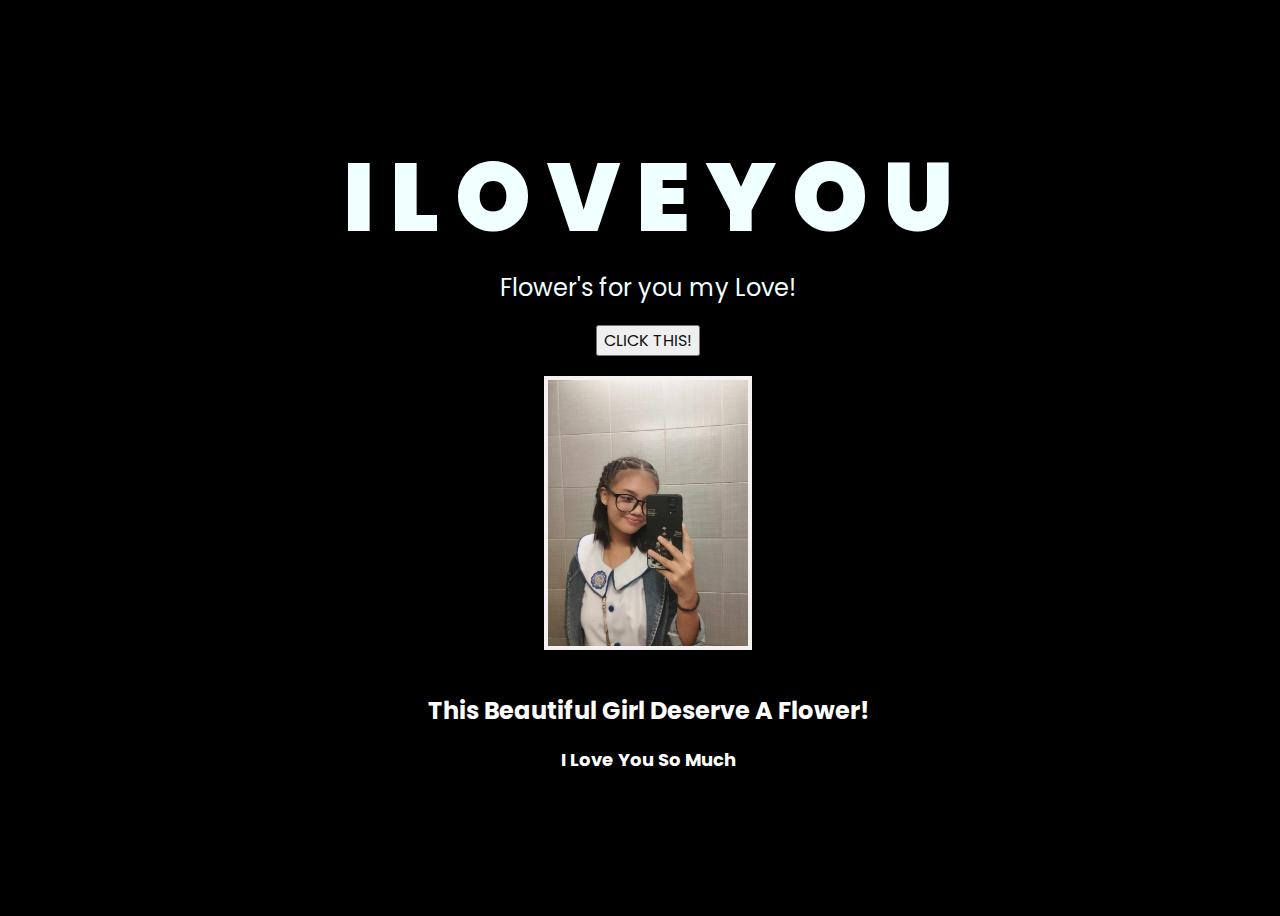
<file: index.html>
<!DOCTYPE html>
<html lang="en">
<head>
    <meta charset="UTF-8">
    <meta http-equiv="X-UA-Compatible" content="IE=edge">
    <meta name="viewport" content="width=device-width, initial-scale=1.0">
    <link rel="stylesheet" href="css/style.css">
    <link rel="icon" href="img/flowers.png" type="image/x-icon">
    <title>Flowers</title>
</head>
<body>
    <div class="greetings">
    <!-- silahkan menambah kata sesuai keinginan dengan <span>text...</span -->
        <span>I</span>
        <span>L</span>
        <span>O</span>
        <span>V</span>
        <span>E</span>
        <span>Y</span>
        <span>O</span>
        <span>U</span>
    </div>
    <div class="description">
        <span>Flower's for you my Love!</span>
    </div>
    <div class="button">
        <button>
            <a href="flower.html">CLICK THIS!</a>
        </button> 
    </div>
    <div class="flower-image">
        <img src="img/her.jpg" alt="Beautiful Flowers">
    </div>
    <div class="text">
        <h1>This Beautiful Girl Deserve A Flower!</h1>
        <p>I Love You So Much</p>
    </div>
</body>
</html>
</file>
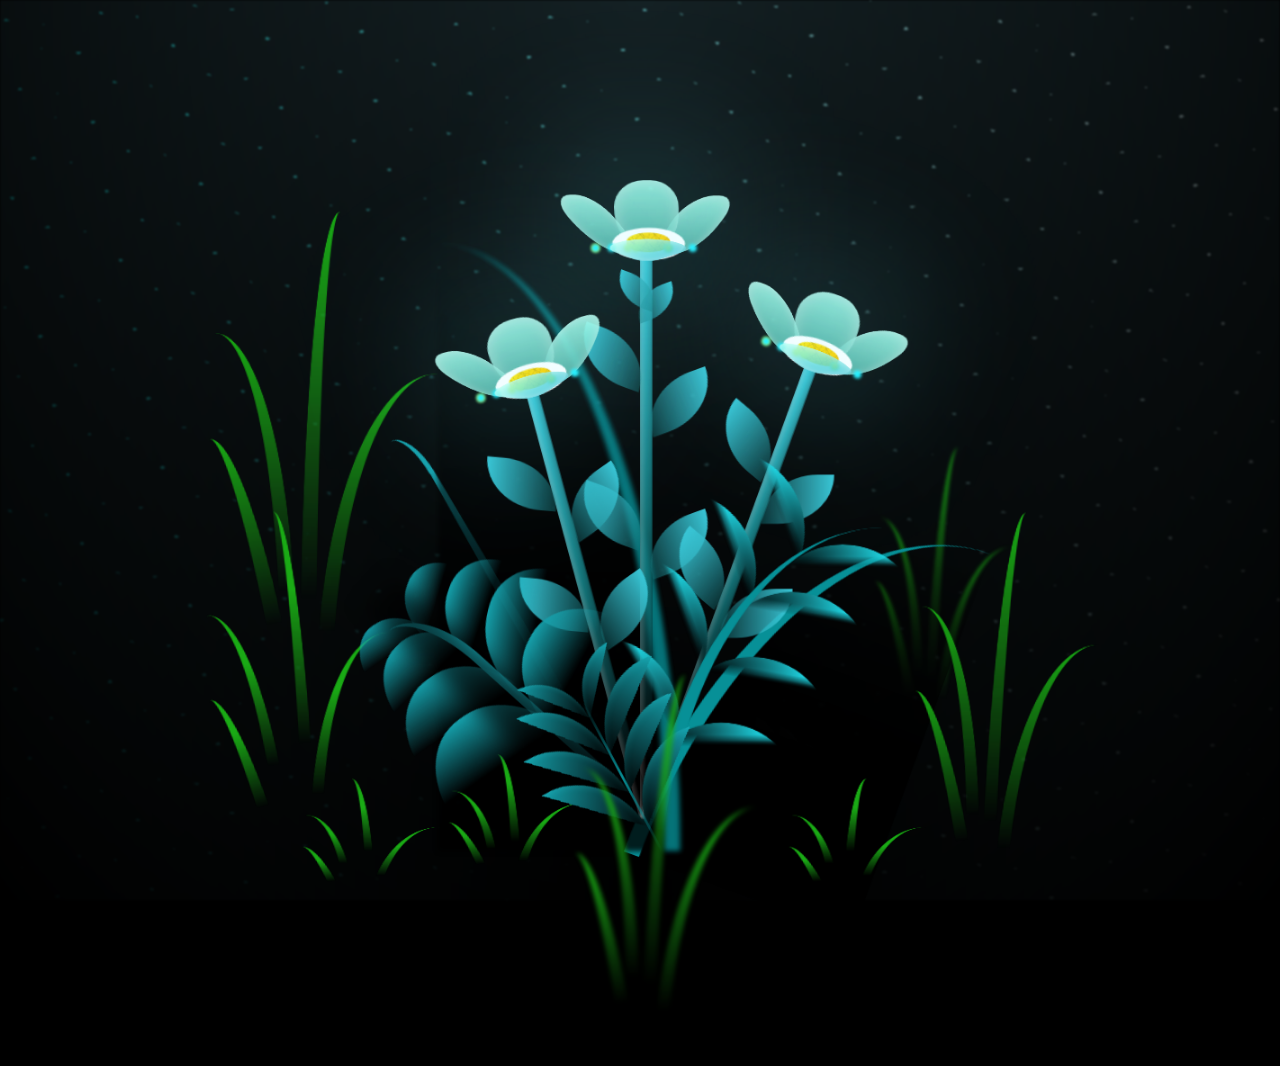
<file: flower.html>
<!DOCTYPE html>
<html lang="en">
<head>
    <meta charset="UTF-8">
    <meta http-equiv="X-UA-Compatible" content="IE=edge">
    <meta name="viewport" content="width=device-width, initial-scale=1.0">
    <link rel="stylesheet" href="css/main.css">
    <link rel="icon" href="img/flowers.png" type="image/x-icon">
    <title>flowers</title>
</head>
<body class="container">

    <div class="night"></div>
    <div class="flowers">
      <div class="flower flower--1">
        <div class="flower__leafs flower__leafs--1">
          <div class="flower__leaf flower__leaf--1"></div>
          <div class="flower__leaf flower__leaf--2"></div>
          <div class="flower__leaf flower__leaf--3"></div>
          <div class="flower__leaf flower__leaf--4"></div>
          <div class="flower__white-circle"></div>
  
          <div class="flower__light flower__light--1"></div>
          <div class="flower__light flower__light--2"></div>
          <div class="flower__light flower__light--3"></div>
          <div class="flower__light flower__light--4"></div>
          <div class="flower__light flower__light--5"></div>
          <div class="flower__light flower__light--6"></div>
          <div class="flower__light flower__light--7"></div>
          <div class="flower__light flower__light--8"></div>
  
        </div>
        <div class="flower__line">
          <div class="flower__line__leaf flower__line__leaf--1"></div>
          <div class="flower__line__leaf flower__line__leaf--2"></div>
          <div class="flower__line__leaf flower__line__leaf--3"></div>
          <div class="flower__line__leaf flower__line__leaf--4"></div>
          <div class="flower__line__leaf flower__line__leaf--5"></div>
          <div class="flower__line__leaf flower__line__leaf--6"></div>
        </div>
      </div>
  
      <div class="flower flower--2">
        <div class="flower__leafs flower__leafs--2">
          <div class="flower__leaf flower__leaf--1"></div>
          <div class="flower__leaf flower__leaf--2"></div>
          <div class="flower__leaf flower__leaf--3"></div>
          <div class="flower__leaf flower__leaf--4"></div>
          <div class="flower__white-circle"></div>
  
          <div class="flower__light flower__light--1"></div>
          <div class="flower__light flower__light--2"></div>
          <div class="flower__light flower__light--3"></div>
          <div class="flower__light flower__light--4"></div>
          <div class="flower__light flower__light--5"></div>
          <div class="flower__light flower__light--6"></div>
          <div class="flower__light flower__light--7"></div>
          <div class="flower__light flower__light--8"></div>
  
        </div>
        <div class="flower__line">
          <div class="flower__line__leaf flower__line__leaf--1"></div>
          <div class="flower__line__leaf flower__line__leaf--2"></div>
          <div class="flower__line__leaf flower__line__leaf--3"></div>
          <div class="flower__line__leaf flower__line__leaf--4"></div>
        </div>
      </div>
  
      <div class="flower flower--3">
        <div class="flower__leafs flower__leafs--3">
          <div class="flower__leaf flower__leaf--1"></div>
          <div class="flower__leaf flower__leaf--2"></div>
          <div class="flower__leaf flower__leaf--3"></div>
          <div class="flower__leaf flower__leaf--4"></div>
          <div class="flower__white-circle"></div>
  
          <div class="flower__light flower__light--1"></div>
          <div class="flower__light flower__light--2"></div>
          <div class="flower__light flower__light--3"></div>
          <div class="flower__light flower__light--4"></div>
          <div class="flower__light flower__light--5"></div>
          <div class="flower__light flower__light--6"></div>
          <div class="flower__light flower__light--7"></div>
          <div class="flower__light flower__light--8"></div>
  
        </div>
        <div class="flower__line">
          <div class="flower__line__leaf flower__line__leaf--1"></div>
          <div class="flower__line__leaf flower__line__leaf--2"></div>
          <div class="flower__line__leaf flower__line__leaf--3"></div>
          <div class="flower__line__leaf flower__line__leaf--4"></div>
        </div>
      </div>
  
      <div class="grow-ans" style="--d:1.2s">
        <div class="flower__g-long">
          <div class="flower__g-long__top"></div>
          <div class="flower__g-long__bottom"></div>
        </div>
      </div>
  
      <div class="growing-grass">
        <div class="flower__grass flower__grass--1">
          <div class="flower__grass--top"></div>
          <div class="flower__grass--bottom"></div>
          <div class="flower__grass__leaf flower__grass__leaf--1"></div>
          <div class="flower__grass__leaf flower__grass__leaf--2"></div>
          <div class="flower__grass__leaf flower__grass__leaf--3"></div>
          <div class="flower__grass__leaf flower__grass__leaf--4"></div>
          <div class="flower__grass__leaf flower__grass__leaf--5"></div>
          <div class="flower__grass__leaf flower__grass__leaf--6"></div>
          <div class="flower__grass__leaf flower__grass__leaf--7"></div>
          <div class="flower__grass__leaf flower__grass__leaf--8"></div>
          <div class="flower__grass__overlay"></div>
        </div>
      </div>
  
      <div class="growing-grass">
        <div class="flower__grass flower__grass--2">
          <div class="flower__grass--top"></div>
          <div class="flower__grass--bottom"></div>
          <div class="flower__grass__leaf flower__grass__leaf--1"></div>
          <div class="flower__grass__leaf flower__grass__leaf--2"></div>
          <div class="flower__grass__leaf flower__grass__leaf--3"></div>
          <div class="flower__grass__leaf flower__grass__leaf--4"></div>
          <div class="flower__grass__leaf flower__grass__leaf--5"></div>
          <div class="flower__grass__leaf flower__grass__leaf--6"></div>
          <div class="flower__grass__leaf flower__grass__leaf--7"></div>
          <div class="flower__grass__leaf flower__grass__leaf--8"></div>
          <div class="flower__grass__overlay"></div>
        </div>
      </div>
  
      <div class="grow-ans" style="--d:2.4s">
        <div class="flower__g-right flower__g-right--1">
          <div class="leaf"></div>
        </div>
      </div>
  
      <div class="grow-ans" style="--d:2.8s">
        <div class="flower__g-right flower__g-right--2">
          <div class="leaf"></div>
        </div>
      </div>
  
      <div class="grow-ans" style="--d:2.8s">
        <div class="flower__g-front">
          <div class="flower__g-front__leaf-wrapper flower__g-front__leaf-wrapper--1">
            <div class="flower__g-front__leaf"></div>
          </div>
          <div class="flower__g-front__leaf-wrapper flower__g-front__leaf-wrapper--2">
            <div class="flower__g-front__leaf"></div>
          </div>
          <div class="flower__g-front__leaf-wrapper flower__g-front__leaf-wrapper--3">
            <div class="flower__g-front__leaf"></div>
          </div>
          <div class="flower__g-front__leaf-wrapper flower__g-front__leaf-wrapper--4">
            <div class="flower__g-front__leaf"></div>
          </div>
          <div class="flower__g-front__leaf-wrapper flower__g-front__leaf-wrapper--5">
            <div class="flower__g-front__leaf"></div>
          </div>
          <div class="flower__g-front__leaf-wrapper flower__g-front__leaf-wrapper--6">
            <div class="flower__g-front__leaf"></div>
          </div>
          <div class="flower__g-front__leaf-wrapper flower__g-front__leaf-wrapper--7">
            <div class="flower__g-front__leaf"></div>
          </div>
          <div class="flower__g-front__leaf-wrapper flower__g-front__leaf-wrapper--8">
            <div class="flower__g-front__leaf"></div>
          </div>
          <div class="flower__g-front__line"></div>
        </div>
      </div>
  
      <div class="grow-ans" style="--d:3.2s">
        <div class="flower__g-fr">
          <div class="leaf"></div>
          <div class="flower__g-fr__leaf flower__g-fr__leaf--1"></div>
          <div class="flower__g-fr__leaf flower__g-fr__leaf--2"></div>
          <div class="flower__g-fr__leaf flower__g-fr__leaf--3"></div>
          <div class="flower__g-fr__leaf flower__g-fr__leaf--4"></div>
          <div class="flower__g-fr__leaf flower__g-fr__leaf--5"></div>
          <div class="flower__g-fr__leaf flower__g-fr__leaf--6"></div>
          <div class="flower__g-fr__leaf flower__g-fr__leaf--7"></div>
          <div class="flower__g-fr__leaf flower__g-fr__leaf--8"></div>
        </div>
      </div>
  
      <div class="long-g long-g--0">
        <div class="grow-ans" style="--d:3s">
          <div class="leaf leaf--0"></div>
        </div>
        <div class="grow-ans" style="--d:2.2s">
          <div class="leaf leaf--1"></div>
        </div>
        <div class="grow-ans" style="--d:3.4s">
          <div class="leaf leaf--2"></div>
        </div>
        <div class="grow-ans" style="--d:3.6s">
          <div class="leaf leaf--3"></div>
        </div>
      </div>
  
      <div class="long-g long-g--1">
        <div class="grow-ans" style="--d:3.6s">
          <div class="leaf leaf--0"></div>
        </div>
        <div class="grow-ans" style="--d:3.8s">
          <div class="leaf leaf--1"></div>
        </div>
        <div class="grow-ans" style="--d:4s">
          <div class="leaf leaf--2"></div>
        </div>
        <div class="grow-ans" style="--d:4.2s">
          <div class="leaf leaf--3"></div>
        </div>
      </div>
  
      <div class="long-g long-g--2">
        <div class="grow-ans" style="--d:4s">
          <div class="leaf leaf--0"></div>
        </div>
        <div class="grow-ans" style="--d:4.2s">
          <div class="leaf leaf--1"></div>
        </div>
        <div class="grow-ans" style="--d:4.4s">
          <div class="leaf leaf--2"></div>
        </div>
        <div class="grow-ans" style="--d:4.6s">
          <div class="leaf leaf--3"></div>
        </div>
      </div>
  
      <div class="long-g long-g--3">
        <div class="grow-ans" style="--d:4s">
          <div class="leaf leaf--0"></div>
        </div>
        <div class="grow-ans" style="--d:4.2s">
          <div class="leaf leaf--1"></div>
        </div>
        <div class="grow-ans" style="--d:3s">
          <div class="leaf leaf--2"></div>
        </div>
        <div class="grow-ans" style="--d:3.6s">
          <div class="leaf leaf--3"></div>
        </div>
      </div>
  
      <div class="long-g long-g--4">
        <div class="grow-ans" style="--d:4s">
          <div class="leaf leaf--0"></div>
        </div>
        <div class="grow-ans" style="--d:4.2s">
          <div class="leaf leaf--1"></div>
        </div>
        <div class="grow-ans" style="--d:3s">
          <div class="leaf leaf--2"></div>
        </div>
        <div class="grow-ans" style="--d:3.6s">
          <div class="leaf leaf--3"></div>
        </div>
      </div>
  
      <div class="long-g long-g--5">
        <div class="grow-ans" style="--d:4s">
          <div class="leaf leaf--0"></div>
        </div>
        <div class="grow-ans" style="--d:4.2s">
          <div class="leaf leaf--1"></div>
        </div>
        <div class="grow-ans" style="--d:3s">
          <div class="leaf leaf--2"></div>
        </div>
        <div class="grow-ans" style="--d:3.6s">
          <div class="leaf leaf--3"></div>
        </div>
      </div>
  
      <div class="long-g long-g--6">
        <div class="grow-ans" style="--d:4.2s">
          <div class="leaf leaf--0"></div>
        </div>
        <div class="grow-ans" style="--d:4.4s">
          <div class="leaf leaf--1"></div>
        </div>
        <div class="grow-ans" style="--d:4.6s">
          <div class="leaf leaf--2"></div>
        </div>
        <div class="grow-ans" style="--d:4.8s">
          <div class="leaf leaf--3"></div>
        </div>
      </div>
  
      <div class="long-g long-g--7">
        <div class="grow-ans" style="--d:3s">
          <div class="leaf leaf--0"></div>
        </div>
        <div class="grow-ans" style="--d:3.2s">
          <div class="leaf leaf--1"></div>
        </div>
        <div class="grow-ans" style="--d:3.5s">
          <div class="leaf leaf--2"></div>
        </div>
        <div class="grow-ans" style="--d:3.6s">
          <div class="leaf leaf--3"></div>
        </div>
      </div>
    </div>
    <script src="flower.js"></script>
  </body>
</html>
</file>
<file: css/style.css>
@import url('https://fonts.googleapis.com/css2?family=Poppins:ital,wght@0,500;1,900&display=swap');
*{
    font-family: 'Poppins',cursive;
}
body{
    color: azure;
    width: 100%;
    height: 100vh;
    display: flex;
    flex-direction: column;
    align-items: center;
    justify-content: center;
    background-color: black;
}
.greetings{
    font-size: 6rem;
    font-weight: 900;
}
.greetings > span{
    animation: glow 2.5s ease-in-out infinite;
}
@keyframes glow{
    0%, 100%{
        color: #fff;
        text-shadow: 0 0 12px #39c6d6, 0 0 50px #39c6d6, 0 0 100px #39c6d6;
    }
    10%, 90%{
        color: #111;
        text-shadow: none;
    }
}
.greetings > span:nth-child(2){
    animation-delay: .2s ;
}
.greetings > span:nth-child(3){
    animation-delay: .4s ;
}
.greetings > span:nth-child(4){
    animation-delay: .6s;
}
.greetings > span:nth-child(5){
    animation-delay: .8s;
}
.greetings > span:nth-child(6){
    animation-delay: 1.0s;
}
.greetings > span:nth-child(7){
    animation-delay: 1.2s;
}
.greetings > span:nth-child(8){
    animation-delay: 1.4s;
}


.description{
    font-size: 1.5rem;
    margin-bottom: 20px;
}

.button a{
    text-decoration: none;
    font-size: 1rem;
    color: #111;
}

@media screen and (max-width:574px){
    .greetings{
        display: block;
        font-size: 3rem;
        font-weight: 500;
        text-align: center;
    }
    .description{
        font-size: 1rem;
    }
    
    .button a{
        font-size: .5rem;
    }
}

.flower-image img {
    max-width: 200px; /* Adjust the maximum width as needed */
    height: auto;     /* Maintain the aspect ratio */
    border: 4px solid #f5f1f1; /* Add a black border with a 2px width */
    margin-top: 20px; /* Move the image down by adjusting the margin-top value */
}

/* Add this CSS code to style the text */
.text {
    text-align: center;
    margin-top: 20px;
    font-family: Arial, sans-serif;
    color: #ffffff; /* Text color */
}

.text h1 {
    font-size: 24px; /* Adjust the font size as needed */
}

.text p {
    font-size: 18px; /* Adjust the font size as needed */
    font-weight: bold;
}
</file>
<file: css/main.css>
*,
*::after,
*::before {
  padding: 0;
  margin: 0;
  box-sizing: border-box;
}

:root {
  --dark-color: #000;
}

body {
  display: flex;
  align-items: flex-end;
  justify-content: center;
  min-height: 100vh;
  background-color: var(--dark-color);
  overflow: hidden;
  perspective: 1000px;
}

.night {
  position: fixed;
  left: 50%;
  top: 0;
  transform: translateX(-50%);
  width: 100%;
  height: 100%;
  filter: blur(0.1vmin);
  background-image: radial-gradient(ellipse at top, transparent 0%, var(--dark-color)), radial-gradient(ellipse at bottom, var(--dark-color), rgba(145, 233, 255, 0.2)), repeating-linear-gradient(220deg, rgb(0, 0, 0) 0px, rgb(0, 0, 0) 19px, transparent 19px, transparent 22px), repeating-linear-gradient(189deg, rgb(0, 0, 0) 0px, rgb(0, 0, 0) 19px, transparent 19px, transparent 22px), repeating-linear-gradient(148deg, rgb(0, 0, 0) 0px, rgb(0, 0, 0) 19px, transparent 19px, transparent 22px), linear-gradient(90deg, rgb(0, 255, 250), rgb(240, 240, 240));
}

.flowers {
  position: relative;
  transform: scale(0.9);
}

.flower {
  position: absolute;
  bottom: 10vmin;
  transform-origin: bottom center;
  z-index: 10;
  --fl-speed: 0.8s;
}
.flower--1 {
  -webkit-animation: moving-flower-1 4s linear infinite;
          animation: moving-flower-1 4s linear infinite;
}
.flower--1 .flower__line {
  height: 70vmin;
  -webkit-animation-delay: 0.3s;
          animation-delay: 0.3s;
}
.flower--1 .flower__line__leaf--1 {
  -webkit-animation: blooming-leaf-right var(--fl-speed) 1.6s backwards;
          animation: blooming-leaf-right var(--fl-speed) 1.6s backwards;
}
.flower--1 .flower__line__leaf--2 {
  -webkit-animation: blooming-leaf-right var(--fl-speed) 1.4s backwards;
          animation: blooming-leaf-right var(--fl-speed) 1.4s backwards;
}
.flower--1 .flower__line__leaf--3 {
  -webkit-animation: blooming-leaf-left var(--fl-speed) 1.2s backwards;
          animation: blooming-leaf-left var(--fl-speed) 1.2s backwards;
}
.flower--1 .flower__line__leaf--4 {
  -webkit-animation: blooming-leaf-left var(--fl-speed) 1s backwards;
          animation: blooming-leaf-left var(--fl-speed) 1s backwards;
}
.flower--1 .flower__line__leaf--5 {
  -webkit-animation: blooming-leaf-right var(--fl-speed) 1.8s backwards;
          animation: blooming-leaf-right var(--fl-speed) 1.8s backwards;
}
.flower--1 .flower__line__leaf--6 {
  -webkit-animation: blooming-leaf-left var(--fl-speed) 2s backwards;
          animation: blooming-leaf-left var(--fl-speed) 2s backwards;
}
.flower--2 {
  left: 50%;
  transform: rotate(20deg);
  -webkit-animation: moving-flower-2 4s linear infinite;
          animation: moving-flower-2 4s linear infinite;
}
.flower--2 .flower__line {
  height: 60vmin;
  -webkit-animation-delay: 0.6s;
          animation-delay: 0.6s;
}
.flower--2 .flower__line__leaf--1 {
  -webkit-animation: blooming-leaf-right var(--fl-speed) 1.9s backwards;
          animation: blooming-leaf-right var(--fl-speed) 1.9s backwards;
}
.flower--2 .flower__line__leaf--2 {
  -webkit-animation: blooming-leaf-right var(--fl-speed) 1.7s backwards;
          animation: blooming-leaf-right var(--fl-speed) 1.7s backwards;
}
.flower--2 .flower__line__leaf--3 {
  -webkit-animation: blooming-leaf-left var(--fl-speed) 1.5s backwards;
          animation: blooming-leaf-left var(--fl-speed) 1.5s backwards;
}
.flower--2 .flower__line__leaf--4 {
  -webkit-animation: blooming-leaf-left var(--fl-speed) 1.3s backwards;
          animation: blooming-leaf-left var(--fl-speed) 1.3s backwards;
}
.flower--3 {
  left: 50%;
  transform: rotate(-15deg);
  -webkit-animation: moving-flower-3 4s linear infinite;
          animation: moving-flower-3 4s linear infinite;
}
.flower--3 .flower__line {
  -webkit-animation-delay: 0.9s;
          animation-delay: 0.9s;
}
.flower--3 .flower__line__leaf--1 {
  -webkit-animation: blooming-leaf-right var(--fl-speed) 2.5s backwards;
          animation: blooming-leaf-right var(--fl-speed) 2.5s backwards;
}
.flower--3 .flower__line__leaf--2 {
  -webkit-animation: blooming-leaf-right var(--fl-speed) 2.3s backwards;
          animation: blooming-leaf-right var(--fl-speed) 2.3s backwards;
}
.flower--3 .flower__line__leaf--3 {
  -webkit-animation: blooming-leaf-left var(--fl-speed) 2.1s backwards;
          animation: blooming-leaf-left var(--fl-speed) 2.1s backwards;
}
.flower--3 .flower__line__leaf--4 {
  -webkit-animation: blooming-leaf-left var(--fl-speed) 1.9s backwards;
          animation: blooming-leaf-left var(--fl-speed) 1.9s backwards;
}
.flower__leafs {
  position: relative;
  -webkit-animation: blooming-flower 2s backwards;
          animation: blooming-flower 2s backwards;
}
.flower__leafs--1 {
  -webkit-animation-delay: 1.1s;
          animation-delay: 1.1s;
}
.flower__leafs--2 {
  -webkit-animation-delay: 1.4s;
          animation-delay: 1.4s;
}
.flower__leafs--3 {
  -webkit-animation-delay: 1.7s;
          animation-delay: 1.7s;
}
.flower__leafs::after {
  content: "";
  position: absolute;
  left: 0;
  top: 0;
  transform: translate(-50%, -100%);
  width: 8vmin;
  height: 8vmin;
  background-color: #6bf0ff;
  filter: blur(10vmin);
}
.flower__leaf {
  position: absolute;
  bottom: 0;
  left: 50%;
  width: 8vmin;
  height: 11vmin;
  border-radius: 51% 49% 47% 53%/44% 45% 55% 69%;
  background-color: #a7ffee;
  background-image: linear-gradient(to top, #54b8aa, #a7ffee);
  transform-origin: bottom center;
  opacity: 0.9;
  box-shadow: inset 0 0 2vmin rgba(255, 255, 255, 0.5);
}
.flower__leaf--1 {
  transform: translate(-10%, 1%) rotateY(40deg) rotateX(-50deg);
}
.flower__leaf--2 {
  transform: translate(-50%, -4%) rotateX(40deg);
}
.flower__leaf--3 {
  transform: translate(-90%, 0%) rotateY(45deg) rotateX(50deg);
}
.flower__leaf--4 {
  width: 8vmin;
  height: 8vmin;
  transform-origin: bottom left;
  border-radius: 4vmin 10vmin 4vmin 4vmin;
  transform: translate(0%, 18%) rotateX(70deg) rotate(-43deg);
  background-image: linear-gradient(to top, #39c6d6, #a7ffee);
  z-index: 1;
  opacity: 0.8;
}
.flower__white-circle {
  position: absolute;
  left: -3.5vmin;
  top: -3vmin;
  width: 9vmin;
  height: 4vmin;
  border-radius: 50%;
  background-color: #fff;
}
.flower__white-circle::after {
  content: "";
  position: absolute;
  left: 50%;
  top: 45%;
  transform: translate(-50%, -50%);
  width: 60%;
  height: 60%;
  border-radius: inherit;
  background-image: repeating-linear-gradient(135deg, rgba(0, 0, 0, 0.03) 0px, rgba(0, 0, 0, 0.03) 1px, transparent 1px, transparent 12px), repeating-linear-gradient(45deg, rgba(0, 0, 0, 0.03) 0px, rgba(0, 0, 0, 0.03) 1px, transparent 1px, transparent 12px), repeating-linear-gradient(67.5deg, rgba(0, 0, 0, 0.03) 0px, rgba(0, 0, 0, 0.03) 1px, transparent 1px, transparent 12px), repeating-linear-gradient(135deg, rgba(0, 0, 0, 0.03) 0px, rgba(0, 0, 0, 0.03) 1px, transparent 1px, transparent 12px), repeating-linear-gradient(45deg, rgba(0, 0, 0, 0.03) 0px, rgba(0, 0, 0, 0.03) 1px, transparent 1px, transparent 12px), repeating-linear-gradient(112.5deg, rgba(0, 0, 0, 0.03) 0px, rgba(0, 0, 0, 0.03) 1px, transparent 1px, transparent 12px), repeating-linear-gradient(112.5deg, rgba(0, 0, 0, 0.03) 0px, rgba(0, 0, 0, 0.03) 1px, transparent 1px, transparent 12px), repeating-linear-gradient(45deg, rgba(0, 0, 0, 0.03) 0px, rgba(0, 0, 0, 0.03) 1px, transparent 1px, transparent 12px), repeating-linear-gradient(22.5deg, rgba(0, 0, 0, 0.03) 0px, rgba(0, 0, 0, 0.03) 1px, transparent 1px, transparent 12px), repeating-linear-gradient(45deg, rgba(0, 0, 0, 0.03) 0px, rgba(0, 0, 0, 0.03) 1px, transparent 1px, transparent 12px), repeating-linear-gradient(22.5deg, rgba(0, 0, 0, 0.03) 0px, rgba(0, 0, 0, 0.03) 1px, transparent 1px, transparent 12px), repeating-linear-gradient(135deg, rgba(0, 0, 0, 0.03) 0px, rgba(0, 0, 0, 0.03) 1px, transparent 1px, transparent 12px), repeating-linear-gradient(157.5deg, rgba(0, 0, 0, 0.03) 0px, rgba(0, 0, 0, 0.03) 1px, transparent 1px, transparent 12px), repeating-linear-gradient(67.5deg, rgba(0, 0, 0, 0.03) 0px, rgba(0, 0, 0, 0.03) 1px, transparent 1px, transparent 12px), repeating-linear-gradient(67.5deg, rgba(0, 0, 0, 0.03) 0px, rgba(0, 0, 0, 0.03) 1px, transparent 1px, transparent 12px), linear-gradient(90deg, rgb(255, 235, 18), rgb(255, 206, 0));
}
.flower__line {
  height: 55vmin;
  width: 1.5vmin;
  background-image: linear-gradient(to left, rgba(0, 0, 0, 0.2), transparent, rgba(255, 255, 255, 0.2)), linear-gradient(to top, transparent 10%, #14757a, #39c6d6);
  box-shadow: inset 0 0 2px rgba(0, 0, 0, 0.5);
  -webkit-animation: grow-flower-tree 4s backwards;
          animation: grow-flower-tree 4s backwards;
}
.flower__line__leaf {
  --w: 7vmin;
  --h: calc(var(--w) + 2vmin);
  position: absolute;
  top: 20%;
  left: 90%;
  width: var(--w);
  height: var(--h);
  border-top-right-radius: var(--h);
  border-bottom-left-radius: var(--h);
  background-image: linear-gradient(to top, rgba(20, 117, 122, 0.4), #39c6d6);
}
.flower__line__leaf--1 {
  transform: rotate(70deg) rotateY(30deg);
}
.flower__line__leaf--2 {
  top: 45%;
  transform: rotate(70deg) rotateY(30deg);
}
.flower__line__leaf--3, .flower__line__leaf--4, .flower__line__leaf--6 {
  border-top-right-radius: 0;
  border-bottom-left-radius: 0;
  border-top-left-radius: var(--h);
  border-bottom-right-radius: var(--h);
  left: -460%;
  top: 12%;
  transform: rotate(-70deg) rotateY(30deg);
}
.flower__line__leaf--4 {
  top: 40%;
}
.flower__line__leaf--5 {
  top: 0;
  transform-origin: left;
  transform: rotate(70deg) rotateY(30deg) scale(0.6);
}
.flower__line__leaf--6 {
  top: -2%;
  left: -450%;
  transform-origin: right;
  transform: rotate(-70deg) rotateY(30deg) scale(0.6);
}
.flower__light {
  position: absolute;
  bottom: 0vmin;
  width: 1vmin;
  height: 1vmin;
  background-color: rgb(255, 251, 0);
  border-radius: 50%;
  filter: blur(0.2vmin);
  -webkit-animation: light-ans 4s linear infinite backwards;
          animation: light-ans 4s linear infinite backwards;
}
.flower__light:nth-child(odd) {
  background-color: #23f0ff;
}
.flower__light--1 {
  left: -2vmin;
  -webkit-animation-delay: 1s;
          animation-delay: 1s;
}
.flower__light--2 {
  left: 3vmin;
  -webkit-animation-delay: 0.5s;
          animation-delay: 0.5s;
}
.flower__light--3 {
  left: -6vmin;
  -webkit-animation-delay: 0.3s;
          animation-delay: 0.3s;
}
.flower__light--4 {
  left: 6vmin;
  -webkit-animation-delay: 0.9s;
          animation-delay: 0.9s;
}
.flower__light--5 {
  left: -1vmin;
  -webkit-animation-delay: 1.5s;
          animation-delay: 1.5s;
}
.flower__light--6 {
  left: -4vmin;
  -webkit-animation-delay: 3s;
          animation-delay: 3s;
}
.flower__light--7 {
  left: 3vmin;
  -webkit-animation-delay: 2s;
          animation-delay: 2s;
}
.flower__light--8 {
  left: -6vmin;
  -webkit-animation-delay: 3.5s;
          animation-delay: 3.5s;
}
.flower__grass {
  --c: #159faa;
  --line-w: 1.5vmin;
  position: absolute;
  bottom: 12vmin;
  left: -7vmin;
  display: flex;
  flex-direction: column;
  align-items: flex-end;
  z-index: 20;
  transform-origin: bottom center;
  transform: rotate(-48deg) rotateY(40deg);
}
.flower__grass--1 {
  -webkit-animation: moving-grass 2s linear infinite;
          animation: moving-grass 2s linear infinite;
}
.flower__grass--2 {
  left: 2vmin;
  bottom: 10vmin;
  transform: scale(0.5) rotate(75deg) rotateX(10deg) rotateY(-200deg);
  opacity: 0.8;
  z-index: 0;
  -webkit-animation: moving-grass--2 1.5s linear infinite;
          animation: moving-grass--2 1.5s linear infinite;
}
.flower__grass--top {
  width: 7vmin;
  height: 10vmin;
  border-top-right-radius: 100%;
  border-right: var(--line-w) solid var(--c);
  transform-origin: bottom center;
  transform: rotate(-2deg);
}
.flower__grass--bottom {
  margin-top: -2px;
  width: var(--line-w);
  height: 25vmin;
  background-image: linear-gradient(to top, transparent, var(--c));
}
.flower__grass__leaf {
  --size: 10vmin;
  position: absolute;
  width: calc(var(--size) * 2.1);
  height: var(--size);
  border-top-left-radius: var(--size);
  border-top-right-radius: var(--size);
  background-image: linear-gradient(to top, transparent, transparent 30%, var(--c));
  z-index: 100;
}
.flower__grass__leaf--1 {
  top: -6%;
  left: 30%;
  --size: 6vmin;
  transform: rotate(-20deg);
  -webkit-animation: growing-grass-ans--1 2s 2.6s backwards;
          animation: growing-grass-ans--1 2s 2.6s backwards;
}
@-webkit-keyframes growing-grass-ans--1 {
  0% {
    transform-origin: bottom left;
    transform: rotate(-20deg) scale(0);
  }
}
@keyframes growing-grass-ans--1 {
  0% {
    transform-origin: bottom left;
    transform: rotate(-20deg) scale(0);
  }
}
.flower__grass__leaf--2 {
  top: -5%;
  left: -110%;
  --size: 6vmin;
  transform: rotate(10deg);
  -webkit-animation: growing-grass-ans--2 2s 2.4s linear backwards;
          animation: growing-grass-ans--2 2s 2.4s linear backwards;
}
@-webkit-keyframes growing-grass-ans--2 {
  0% {
    transform-origin: bottom right;
    transform: rotate(10deg) scale(0);
  }
}
@keyframes growing-grass-ans--2 {
  0% {
    transform-origin: bottom right;
    transform: rotate(10deg) scale(0);
  }
}
.flower__grass__leaf--3 {
  top: 5%;
  left: 60%;
  --size: 8vmin;
  transform: rotate(-18deg) rotateX(-20deg);
  -webkit-animation: growing-grass-ans--3 2s 2.2s linear backwards;
          animation: growing-grass-ans--3 2s 2.2s linear backwards;
}
@-webkit-keyframes growing-grass-ans--3 {
  0% {
    transform-origin: bottom left;
    transform: rotate(-18deg) rotateX(-20deg) scale(0);
  }
}
@keyframes growing-grass-ans--3 {
  0% {
    transform-origin: bottom left;
    transform: rotate(-18deg) rotateX(-20deg) scale(0);
  }
}
.flower__grass__leaf--4 {
  top: 6%;
  left: -135%;
  --size: 8vmin;
  transform: rotate(2deg);
  -webkit-animation: growing-grass-ans--4 2s 2s linear backwards;
          animation: growing-grass-ans--4 2s 2s linear backwards;
}
@-webkit-keyframes growing-grass-ans--4 {
  0% {
    transform-origin: bottom right;
    transform: rotate(2deg) scale(0);
  }
}
@keyframes growing-grass-ans--4 {
  0% {
    transform-origin: bottom right;
    transform: rotate(2deg) scale(0);
  }
}
.flower__grass__leaf--5 {
  top: 20%;
  left: 60%;
  --size: 10vmin;
  transform: rotate(-24deg) rotateX(-20deg);
  -webkit-animation: growing-grass-ans--5 2s 1.8s linear backwards;
          animation: growing-grass-ans--5 2s 1.8s linear backwards;
}
@-webkit-keyframes growing-grass-ans--5 {
  0% {
    transform-origin: bottom left;
    transform: rotate(-24deg) rotateX(-20deg) scale(0);
  }
}
@keyframes growing-grass-ans--5 {
  0% {
    transform-origin: bottom left;
    transform: rotate(-24deg) rotateX(-20deg) scale(0);
  }
}
.flower__grass__leaf--6 {
  top: 22%;
  left: -180%;
  --size: 10vmin;
  transform: rotate(10deg);
  -webkit-animation: growing-grass-ans--6 2s 1.6s linear backwards;
          animation: growing-grass-ans--6 2s 1.6s linear backwards;
}
@-webkit-keyframes growing-grass-ans--6 {
  0% {
    transform-origin: bottom right;
    transform: rotate(10deg) scale(0);
  }
}
@keyframes growing-grass-ans--6 {
  0% {
    transform-origin: bottom right;
    transform: rotate(10deg) scale(0);
  }
}
.flower__grass__leaf--7 {
  top: 39%;
  left: 70%;
  --size: 10vmin;
  transform: rotate(-10deg);
  -webkit-animation: growing-grass-ans--7 2s 1.4s linear backwards;
          animation: growing-grass-ans--7 2s 1.4s linear backwards;
}
@-webkit-keyframes growing-grass-ans--7 {
  0% {
    transform-origin: bottom left;
    transform: rotate(-10deg) scale(0);
  }
}
@keyframes growing-grass-ans--7 {
  0% {
    transform-origin: bottom left;
    transform: rotate(-10deg) scale(0);
  }
}
.flower__grass__leaf--8 {
  top: 40%;
  left: -215%;
  --size: 11vmin;
  transform: rotate(10deg);
  -webkit-animation: growing-grass-ans--8 2s 1.2s linear backwards;
          animation: growing-grass-ans--8 2s 1.2s linear backwards;
}
@-webkit-keyframes growing-grass-ans--8 {
  0% {
    transform-origin: bottom right;
    transform: rotate(10deg) scale(0);
  }
}
@keyframes growing-grass-ans--8 {
  0% {
    transform-origin: bottom right;
    transform: rotate(10deg) scale(0);
  }
}
.flower__grass__overlay {
  position: absolute;
  top: -10%;
  right: 0%;
  width: 100%;
  height: 100%;
  background-color: rgba(0, 0, 0, 0.6);
  filter: blur(1.5vmin);
  z-index: 100;
}
.flower__g-long {
  --w: 2vmin;
  --h: 6vmin;
  --c: #159faa;
  position: absolute;
  bottom: 10vmin;
  left: -3vmin;
  transform-origin: bottom center;
  transform: rotate(-30deg) rotateY(-20deg);
  display: flex;
  flex-direction: column;
  align-items: flex-end;
  -webkit-animation: flower-g-long-ans 3s linear infinite;
          animation: flower-g-long-ans 3s linear infinite;
}
@-webkit-keyframes flower-g-long-ans {
  0%, 100% {
    transform: rotate(-30deg) rotateY(-20deg);
  }
  50% {
    transform: rotate(-32deg) rotateY(-20deg);
  }
}
@keyframes flower-g-long-ans {
  0%, 100% {
    transform: rotate(-30deg) rotateY(-20deg);
  }
  50% {
    transform: rotate(-32deg) rotateY(-20deg);
  }
}
.flower__g-long__top {
  top: calc(var(--h) * -1);
  width: calc(var(--w) + 1vmin);
  height: var(--h);
  border-top-right-radius: 100%;
  border-right: 0.7vmin solid var(--c);
  transform: translate(-0.7vmin, 1vmin);
}
.flower__g-long__bottom {
  width: var(--w);
  height: 50vmin;
  transform-origin: bottom center;
  background-image: linear-gradient(to top, transparent 30%, var(--c));
  box-shadow: inset 0 0 2px rgba(0, 0, 0, 0.5);
  -webkit-clip-path: polygon(35% 0, 65% 1%, 100% 100%, 0% 100%);
          clip-path: polygon(35% 0, 65% 1%, 100% 100%, 0% 100%);
}
.flower__g-right {
  position: absolute;
  bottom: 6vmin;
  left: -2vmin;
  transform-origin: bottom left;
  transform: rotate(20deg);
}
.flower__g-right .leaf {
  width: 30vmin;
  height: 50vmin;
  border-top-left-radius: 100%;
  border-left: 2vmin solid #079097;
  background-image: linear-gradient(to bottom, transparent, var(--dark-color) 60%);
  -webkitmask-image: linear-gradient(to top, transparent 30%, #079097 60%);
}
.flower__g-right--1 {
  -webkit-animation: flower-g-right-ans 2.5s linear infinite;
          animation: flower-g-right-ans 2.5s linear infinite;
}
.flower__g-right--2 {
  left: 5vmin;
  transform: rotateY(-180deg);
  -webkit-animation: flower-g-right-ans--2 3s linear infinite;
          animation: flower-g-right-ans--2 3s linear infinite;
}
.flower__g-right--2 .leaf {
  height: 75vmin;
  filter: blur(0.3vmin);
  opacity: 0.8;
}
@-webkit-keyframes flower-g-right-ans {
  0%, 100% {
    transform: rotate(20deg);
  }
  50% {
    transform: rotate(24deg) rotateX(-20deg);
  }
}
@keyframes flower-g-right-ans {
  0%, 100% {
    transform: rotate(20deg);
  }
  50% {
    transform: rotate(24deg) rotateX(-20deg);
  }
}
@-webkit-keyframes flower-g-right-ans--2 {
  0%, 100% {
    transform: rotateY(-180deg) rotate(0deg) rotateX(-20deg);
  }
  50% {
    transform: rotateY(-180deg) rotate(6deg) rotateX(-20deg);
  }
}
@keyframes flower-g-right-ans--2 {
  0%, 100% {
    transform: rotateY(-180deg) rotate(0deg) rotateX(-20deg);
  }
  50% {
    transform: rotateY(-180deg) rotate(6deg) rotateX(-20deg);
  }
}
.flower__g-front {
  position: absolute;
  bottom: 6vmin;
  left: 2.5vmin;
  z-index: 100;
  transform-origin: bottom center;
  transform: rotate(-28deg) rotateY(30deg) scale(1.04);
  -webkit-animation: flower__g-front-ans 2s linear infinite;
          animation: flower__g-front-ans 2s linear infinite;
}
@-webkit-keyframes flower__g-front-ans {
  0%, 100% {
    transform: rotate(-28deg) rotateY(30deg) scale(1.04);
  }
  50% {
    transform: rotate(-35deg) rotateY(40deg) scale(1.04);
  }
}
@keyframes flower__g-front-ans {
  0%, 100% {
    transform: rotate(-28deg) rotateY(30deg) scale(1.04);
  }
  50% {
    transform: rotate(-35deg) rotateY(40deg) scale(1.04);
  }
}
.flower__g-front__line {
  width: 0.3vmin;
  height: 20vmin;
  background-image: linear-gradient(to top, transparent, #079097, transparent 100%);
  position: relative;
}
.flower__g-front__leaf-wrapper {
  position: absolute;
  top: 0;
  left: 0;
  transform-origin: bottom left;
  transform: rotate(10deg);
}
.flower__g-front__leaf-wrapper:nth-child(even) {
  left: 0vmin;
  transform: rotateY(-180deg) rotate(5deg);
  -webkit-animation: flower__g-front__leaf-left-ans 1s ease-in backwards;
          animation: flower__g-front__leaf-left-ans 1s ease-in backwards;
}
.flower__g-front__leaf-wrapper:nth-child(odd) {
  -webkit-animation: flower__g-front__leaf-ans 1s ease-in backwards;
          animation: flower__g-front__leaf-ans 1s ease-in backwards;
}
.flower__g-front__leaf-wrapper--1 {
  top: -8vmin;
  transform: scale(0.7);
  -webkit-animation: flower__g-front__leaf-ans 1s 5.5s ease-in backwards !important;
          animation: flower__g-front__leaf-ans 1s 5.5s ease-in backwards !important;
}
.flower__g-front__leaf-wrapper--2 {
  top: -8vmin;
  transform: rotateY(-180deg) scale(0.7) !important;
  -webkit-animation: flower__g-front__leaf-left-ans-2 1s 4.6s ease-in backwards !important;
          animation: flower__g-front__leaf-left-ans-2 1s 4.6s ease-in backwards !important;
}
.flower__g-front__leaf-wrapper--3 {
  top: -3vmin;
  -webkit-animation: flower__g-front__leaf-ans 1s 4.6s ease-in backwards;
          animation: flower__g-front__leaf-ans 1s 4.6s ease-in backwards;
}
.flower__g-front__leaf-wrapper--4 {
  top: -3vmin;
  transform: rotateY(-180deg) scale(0.9) !important;
  -webkit-animation: flower__g-front__leaf-left-ans-2 1s 4.6s ease-in backwards !important;
          animation: flower__g-front__leaf-left-ans-2 1s 4.6s ease-in backwards !important;
}
@-webkit-keyframes flower__g-front__leaf-left-ans-2 {
  0% {
    transform: rotateY(-180deg) scale(0);
  }
}
@keyframes flower__g-front__leaf-left-ans-2 {
  0% {
    transform: rotateY(-180deg) scale(0);
  }
}
.flower__g-front__leaf-wrapper--5, .flower__g-front__leaf-wrapper--6 {
  top: 2vmin;
}
.flower__g-front__leaf-wrapper--7, .flower__g-front__leaf-wrapper--8 {
  top: 6.5vmin;
}
.flower__g-front__leaf-wrapper--2 {
  -webkit-animation-delay: 5.2s !important;
          animation-delay: 5.2s !important;
}
.flower__g-front__leaf-wrapper--3 {
  -webkit-animation-delay: 4.9s !important;
          animation-delay: 4.9s !important;
}
.flower__g-front__leaf-wrapper--5 {
  -webkit-animation-delay: 4.3s !important;
          animation-delay: 4.3s !important;
}
.flower__g-front__leaf-wrapper--6 {
  -webkit-animation-delay: 4.1s !important;
          animation-delay: 4.1s !important;
}
.flower__g-front__leaf-wrapper--7 {
  -webkit-animation-delay: 3.8s !important;
          animation-delay: 3.8s !important;
}
.flower__g-front__leaf-wrapper--8 {
  -webkit-animation-delay: 3.5s !important;
          animation-delay: 3.5s !important;
}
@-webkit-keyframes flower__g-front__leaf-ans {
  0% {
    transform: rotate(10deg) scale(0);
  }
}
@keyframes flower__g-front__leaf-ans {
  0% {
    transform: rotate(10deg) scale(0);
  }
}
@-webkit-keyframes flower__g-front__leaf-left-ans {
  0% {
    transform: rotateY(-180deg) rotate(5deg) scale(0);
  }
}
@keyframes flower__g-front__leaf-left-ans {
  0% {
    transform: rotateY(-180deg) rotate(5deg) scale(0);
  }
}
.flower__g-front__leaf {
  width: 10vmin;
  height: 10vmin;
  border-radius: 100% 0% 0% 100%/100% 100% 0% 0%;
  box-shadow: inset 0 2px 1vmin hsla(184deg, 97%, 58%, 0.2);
  background-image: linear-gradient(to bottom left, transparent, var(--dark-color)), linear-gradient(to bottom right, #159faa 50%, transparent 50%, transparent);
  -webkit-mask-image: linear-gradient(to bottom right, #159faa 50%, transparent 50%, transparent);
  mask-image: linear-gradient(to bottom right, #159faa 50%, transparent 50%, transparent);
}
.flower__g-fr {
  position: absolute;
  bottom: -4vmin;
  left: vmin;
  transform-origin: bottom left;
  z-index: 10;
  -webkit-animation: flower__g-fr-ans 2s linear infinite;
          animation: flower__g-fr-ans 2s linear infinite;
}
@-webkit-keyframes flower__g-fr-ans {
  0%, 100% {
    transform: rotate(2deg);
  }
  50% {
    transform: rotate(4deg);
  }
}
@keyframes flower__g-fr-ans {
  0%, 100% {
    transform: rotate(2deg);
  }
  50% {
    transform: rotate(4deg);
  }
}
.flower__g-fr .leaf {
  width: 30vmin;
  height: 50vmin;
  border-top-left-radius: 100%;
  border-left: 2vmin solid #079097;
  mask-image: linear-gradient(to top, transparent 25%, #079097 50%);
  position: relative;
  z-index: 1;
}
.flower__g-fr__leaf {
  position: absolute;
  top: 0;
  left: 0;
  width: 10vmin;
  height: 10vmin;
  border-radius: 100% 0% 0% 100%/100% 100% 0% 0%;
  box-shadow: inset 0 2px 1vmin hsla(184deg, 97%, 58%, 0.2);
  background-image: linear-gradient(to bottom left, transparent, var(--dark-color) 98%), linear-gradient(to bottom right, #23f0ff 45%, transparent 50%, transparent);
  mask-image: linear-gradient(135deg, #159faa 40%, transparent 50%, transparent);
}
.flower__g-fr__leaf--1 {
  left: 20vmin;
  transform: rotate(45deg);
  -webkit-animation: flower__g-fr-leaft-ans-1 0.5s 5.2s linear backwards;
          animation: flower__g-fr-leaft-ans-1 0.5s 5.2s linear backwards;
}
@-webkit-keyframes flower__g-fr-leaft-ans-1 {
  0% {
    transform-origin: left;
    transform: rotate(45deg) scale(0);
  }
}
@keyframes flower__g-fr-leaft-ans-1 {
  0% {
    transform-origin: left;
    transform: rotate(45deg) scale(0);
  }
}
.flower__g-fr__leaf--2 {
  left: 12vmin;
  top: -7vmin;
  transform: rotate(25deg) rotateY(-180deg);
  -webkit-animation: flower__g-fr-leaft-ans-6 0.5s 5s linear backwards;
          animation: flower__g-fr-leaft-ans-6 0.5s 5s linear backwards;
}
.flower__g-fr__leaf--3 {
  left: 15vmin;
  top: 6vmin;
  transform: rotate(55deg);
  -webkit-animation: flower__g-fr-leaft-ans-5 0.5s 4.8s linear backwards;
          animation: flower__g-fr-leaft-ans-5 0.5s 4.8s linear backwards;
}
.flower__g-fr__leaf--4 {
  left: 6vmin;
  top: -2vmin;
  transform: rotate(25deg) rotateY(-180deg);
  -webkit-animation: flower__g-fr-leaft-ans-6 0.5s 4.6s linear backwards;
          animation: flower__g-fr-leaft-ans-6 0.5s 4.6s linear backwards;
}
.flower__g-fr__leaf--5 {
  left: 10vmin;
  top: 14vmin;
  transform: rotate(55deg);
  -webkit-animation: flower__g-fr-leaft-ans-5 0.5s 4.4s linear backwards;
          animation: flower__g-fr-leaft-ans-5 0.5s 4.4s linear backwards;
}
@-webkit-keyframes flower__g-fr-leaft-ans-5 {
  0% {
    transform-origin: left;
    transform: rotate(55deg) scale(0);
  }
}
@keyframes flower__g-fr-leaft-ans-5 {
  0% {
    transform-origin: left;
    transform: rotate(55deg) scale(0);
  }
}
.flower__g-fr__leaf--6 {
  left: 0vmin;
  top: 6vmin;
  transform: rotate(25deg) rotateY(-180deg);
  -webkit-animation: flower__g-fr-leaft-ans-6 0.5s 4.2s linear backwards;
          animation: flower__g-fr-leaft-ans-6 0.5s 4.2s linear backwards;
}
@-webkit-keyframes flower__g-fr-leaft-ans-6 {
  0% {
    transform-origin: right;
    transform: rotate(25deg) rotateY(-180deg) scale(0);
  }
}
@keyframes flower__g-fr-leaft-ans-6 {
  0% {
    transform-origin: right;
    transform: rotate(25deg) rotateY(-180deg) scale(0);
  }
}
.flower__g-fr__leaf--7 {
  left: 5vmin;
  top: 22vmin;
  transform: rotate(45deg);
  -webkit-animation: flower__g-fr-leaft-ans-7 0.5s 4s linear backwards;
          animation: flower__g-fr-leaft-ans-7 0.5s 4s linear backwards;
}
@-webkit-keyframes flower__g-fr-leaft-ans-7 {
  0% {
    transform-origin: left;
    transform: rotate(45deg) scale(0);
  }
}
@keyframes flower__g-fr-leaft-ans-7 {
  0% {
    transform-origin: left;
    transform: rotate(45deg) scale(0);
  }
}
.flower__g-fr__leaf--8 {
  left: -4vmin;
  top: 15vmin;
  transform: rotate(15deg) rotateY(-180deg);
  -webkit-animation: flower__g-fr-leaft-ans-8 0.5s 3.8s linear backwards;
          animation: flower__g-fr-leaft-ans-8 0.5s 3.8s linear backwards;
}
@-webkit-keyframes flower__g-fr-leaft-ans-8 {
  0% {
    transform-origin: right;
    transform: rotate(15deg) rotateY(-180deg) scale(0);
  }
}
@keyframes flower__g-fr-leaft-ans-8 {
  0% {
    transform-origin: right;
    transform: rotate(15deg) rotateY(-180deg) scale(0);
  }
}

.long-g {
  position: absolute;
  bottom: 25vmin;
  left: -42vmin;
  transform-origin: bottom left;
}
.long-g--1 {
  bottom: 0vmin;
  transform: scale(0.8) rotate(-5deg);
}
.long-g--1 .leaf {
  mask-image: linear-gradient(to top, transparent 40%, #079097 80%) !important;
}
.long-g--1 .leaf--1 {
  --w: 5vmin;
  --h: 60vmin;
  left: -2vmin;
  transform: rotate(3deg) rotateY(-180deg);
}
.long-g--2, .long-g--3 {
  bottom: -3vmin;
  left: -35vmin;
  transform-origin: center;
  transform: scale(0.6) rotateX(60deg);
}
.long-g--2 .leaf, .long-g--3 .leaf {
  mask-image: linear-gradient(to top, transparent 50%, #079097 80%) !important;
}
.long-g--2 .leaf--1, .long-g--3 .leaf--1 {
  left: -1vmin;
  transform: rotateY(-180deg);
}
.long-g--3 {
  left: -17vmin;
  bottom: 0vmin;
}
.long-g--3 .leaf {
  mask-image: linear-gradient(to top, transparent 40%, #079097 80%) !important;
}
.long-g--4 {
  left: 25vmin;
  bottom: -3vmin;
  transform-origin: center;
  transform: scale(0.6) rotateX(60deg);
}
.long-g--4 .leaf {
  mask-image: linear-gradient(to top, transparent 50%, #079097 80%) !important;
}
.long-g--5 {
  left: 42vmin;
  bottom: 0vmin;
  transform: scale(0.8) rotate(2deg);
}
.long-g--6 {
  left: 0vmin;
  bottom: -20vmin;
  z-index: 100;
  filter: blur(0.3vmin);
  transform: scale(0.8) rotate(2deg);
}
.long-g--7 {
  left: 35vmin;
  bottom: 20vmin;
  z-index: -1;
  filter: blur(0.3vmin);
  transform: scale(0.6) rotate(2deg);
  opacity: 0.7;
}
.long-g .leaf {
  --w: 15vmin;
  --h: 40vmin;
  --c: #1aaa15;
  position: absolute;
  bottom: 0;
  width: var(--w);
  height: var(--h);
  border-top-left-radius: 100%;
  border-left: 2vmin solid var(--c);
  mask-image: linear-gradient(to top, transparent 20%, var(--dark-color));
  transform-origin: bottom center;
}
.long-g .leaf--0 {
  left: 2vmin;
  -webkit-animation: leaf-ans-1 4s linear infinite;
          animation: leaf-ans-1 4s linear infinite;
}
.long-g .leaf--1 {
  --w: 5vmin;
  --h: 60vmin;
  -webkit-animation: leaf-ans-1 4s linear infinite;
          animation: leaf-ans-1 4s linear infinite;
}
.long-g .leaf--2 {
  --w: 10vmin;
  --h: 40vmin;
  left: -0.5vmin;
  bottom: 5vmin;
  transform-origin: bottom left;
  transform: rotateY(-180deg);
  -webkit-animation: leaf-ans-2 3s linear infinite;
          animation: leaf-ans-2 3s linear infinite;
}
.long-g .leaf--3 {
  --w: 5vmin;
  --h: 30vmin;
  left: -1vmin;
  bottom: 3.2vmin;
  transform-origin: bottom left;
  transform: rotate(-10deg) rotateY(-180deg);
  -webkit-animation: leaf-ans-3 3s linear infinite;
          animation: leaf-ans-3 3s linear infinite;
}

@-webkit-keyframes leaf-ans-1 {
  0%, 100% {
    transform: rotate(-5deg) scale(1);
  }
  50% {
    transform: rotate(5deg) scale(1.1);
  }
}

@keyframes leaf-ans-1 {
  0%, 100% {
    transform: rotate(-5deg) scale(1);
  }
  50% {
    transform: rotate(5deg) scale(1.1);
  }
}
@-webkit-keyframes leaf-ans-2 {
  0%, 100% {
    transform: rotateY(-180deg) rotate(5deg);
  }
  50% {
    transform: rotateY(-180deg) rotate(0deg) scale(1.1);
  }
}
@keyframes leaf-ans-2 {
  0%, 100% {
    transform: rotateY(-180deg) rotate(5deg);
  }
  50% {
    transform: rotateY(-180deg) rotate(0deg) scale(1.1);
  }
}
@-webkit-keyframes leaf-ans-3 {
  0%, 100% {
    transform: rotate(-10deg) rotateY(-180deg);
  }
  50% {
    transform: rotate(-20deg) rotateY(-180deg);
  }
}
@keyframes leaf-ans-3 {
  0%, 100% {
    transform: rotate(-10deg) rotateY(-180deg);
  }
  50% {
    transform: rotate(-20deg) rotateY(-180deg);
  }
}
.grow-ans {
  -webkit-animation: grow-ans 2s var(--d) backwards;
          animation: grow-ans 2s var(--d) backwards;
}

@-webkit-keyframes grow-ans {
  0% {
    transform: scale(0);
    opacity: 0;
  }
}

@keyframes grow-ans {
  0% {
    transform: scale(0);
    opacity: 0;
  }
}
@-webkit-keyframes light-ans {
  0% {
    opacity: 0;
    transform: translateY(0vmin);
  }
  25% {
    opacity: 1;
    transform: translateY(-5vmin) translateX(-2vmin);
  }
  50% {
    opacity: 1;
    transform: translateY(-15vmin) translateX(2vmin);
    filter: blur(0.2vmin);
  }
  75% {
    transform: translateY(-20vmin) translateX(-2vmin);
    filter: blur(0.2vmin);
  }
  100% {
    transform: translateY(-30vmin);
    opacity: 0;
    filter: blur(1vmin);
  }
}
@keyframes light-ans {
  0% {
    opacity: 0;
    transform: translateY(0vmin);
  }
  25% {
    opacity: 1;
    transform: translateY(-5vmin) translateX(-2vmin);
  }
  50% {
    opacity: 1;
    transform: translateY(-15vmin) translateX(2vmin);
    filter: blur(0.2vmin);
  }
  75% {
    transform: translateY(-20vmin) translateX(-2vmin);
    filter: blur(0.2vmin);
  }
  100% {
    transform: translateY(-30vmin);
    opacity: 0;
    filter: blur(1vmin);
  }
}
@-webkit-keyframes moving-flower-1 {
  0%, 100% {
    transform: rotate(2deg);
  }
  50% {
    transform: rotate(-2deg);
  }
}
@keyframes moving-flower-1 {
  0%, 100% {
    transform: rotate(2deg);
  }
  50% {
    transform: rotate(-2deg);
  }
}
@-webkit-keyframes moving-flower-2 {
  0%, 100% {
    transform: rotate(18deg);
  }
  50% {
    transform: rotate(14deg);
  }
}
@keyframes moving-flower-2 {
  0%, 100% {
    transform: rotate(18deg);
  }
  50% {
    transform: rotate(14deg);
  }
}
@-webkit-keyframes moving-flower-3 {
  0%, 100% {
    transform: rotate(-18deg);
  }
  50% {
    transform: rotate(-20deg) rotateY(-10deg);
  }
}
@keyframes moving-flower-3 {
  0%, 100% {
    transform: rotate(-18deg);
  }
  50% {
    transform: rotate(-20deg) rotateY(-10deg);
  }
}
@-webkit-keyframes blooming-leaf-right {
  0% {
    transform-origin: left;
    transform: rotate(70deg) rotateY(30deg) scale(0);
  }
}
@keyframes blooming-leaf-right {
  0% {
    transform-origin: left;
    transform: rotate(70deg) rotateY(30deg) scale(0);
  }
}
@-webkit-keyframes blooming-leaf-left {
  0% {
    transform-origin: right;
    transform: rotate(-70deg) rotateY(30deg) scale(0);
  }
}
@keyframes blooming-leaf-left {
  0% {
    transform-origin: right;
    transform: rotate(-70deg) rotateY(30deg) scale(0);
  }
}
@-webkit-keyframes grow-flower-tree {
  0% {
    height: 0;
    border-radius: 1vmin;
  }
}
@keyframes grow-flower-tree {
  0% {
    height: 0;
    border-radius: 1vmin;
  }
}
@-webkit-keyframes blooming-flower {
  0% {
    transform: scale(0);
  }
}
@keyframes blooming-flower {
  0% {
    transform: scale(0);
  }
}
@-webkit-keyframes moving-grass {
  0%, 100% {
    transform: rotate(-48deg) rotateY(40deg);
  }
  50% {
    transform: rotate(-50deg) rotateY(40deg);
  }
}
@keyframes moving-grass {
  0%, 100% {
    transform: rotate(-48deg) rotateY(40deg);
  }
  50% {
    transform: rotate(-50deg) rotateY(40deg);
  }
}
@-webkit-keyframes moving-grass--2 {
  0%, 100% {
    transform: scale(0.5) rotate(75deg) rotateX(10deg) rotateY(-200deg);
  }
  50% {
    transform: scale(0.5) rotate(79deg) rotateX(10deg) rotateY(-200deg);
  }
}
@keyframes moving-grass--2 {
  0%, 100% {
    transform: scale(0.5) rotate(75deg) rotateX(10deg) rotateY(-200deg);
  }
  50% {
    transform: scale(0.5) rotate(79deg) rotateX(10deg) rotateY(-200deg);
  }
}
.growing-grass {
  -webkit-animation: growing-grass-ans 1s 2s backwards;
          animation: growing-grass-ans 1s 2s backwards;
}

@-webkit-keyframes growing-grass-ans {
  0% {
    transform: scale(0);
  }
}

@keyframes growing-grass-ans {
  0% {
    transform: scale(0);
  }
}
.container * {
  -webkit-animation-play-state: paused !important;
          animation-play-state: paused !important;
}/*# sourceMappingURL=main.css.map */
</file>
